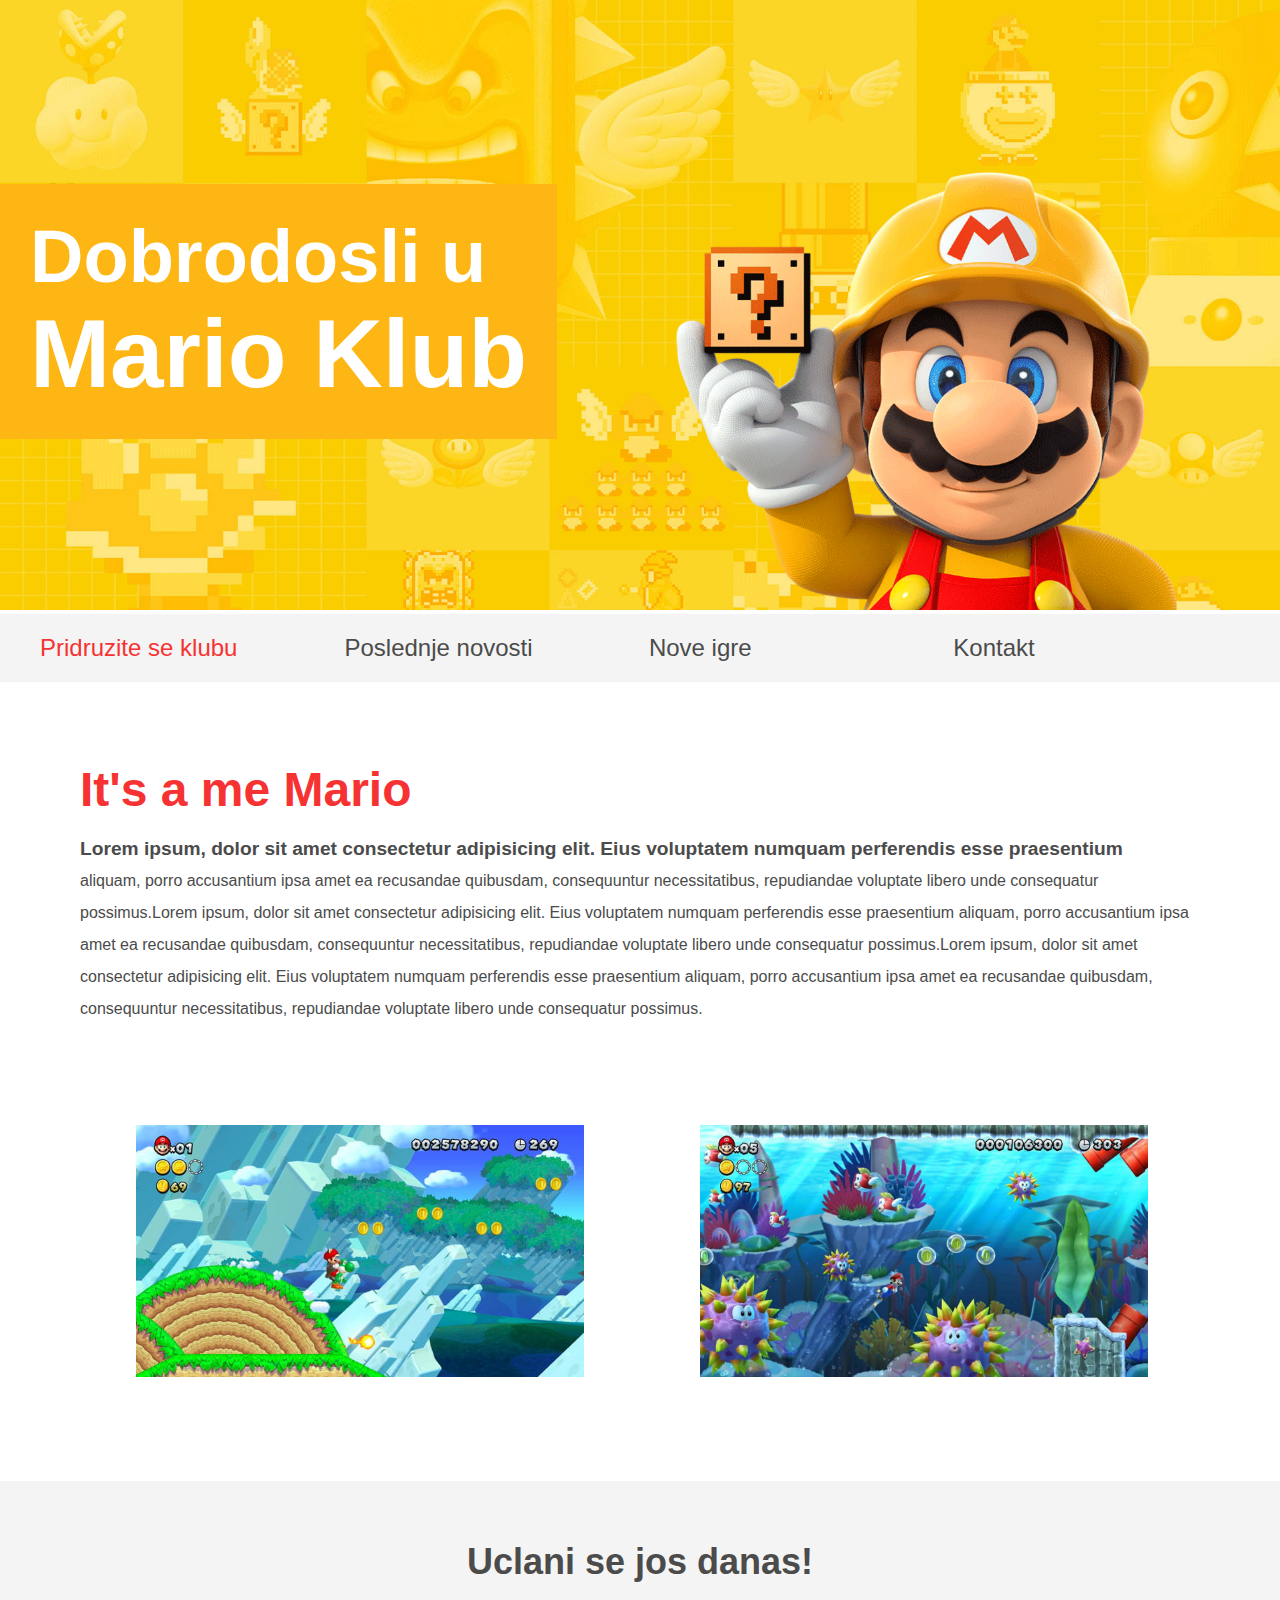
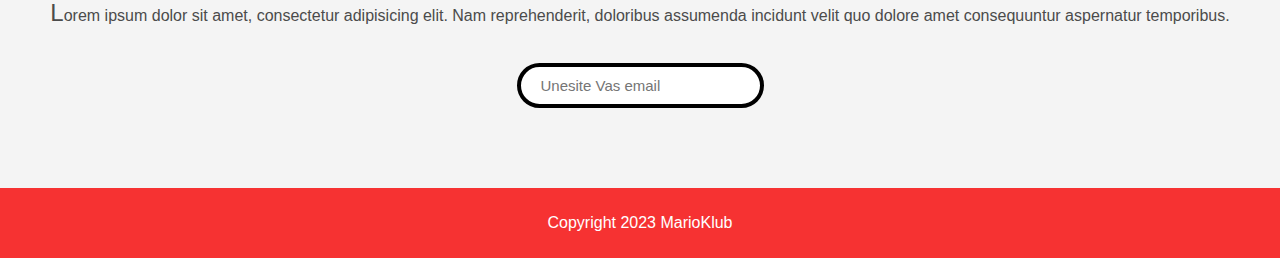
<file: HTML i CSS projekat/index.html>
<!DOCTYPE html>
<html lang="en">
<head>
    <link rel="stylesheet" href="style.css">
    <link rel="shourtcut icon" type="x-icon" href="img/pecruka.png">
    <title>MarioKlub</title>
</head>
<body>
    <header>
        <h1>MarioKlub</h1>
    </header>
    <section class="banner">
        <img src="img/banner.png" alt="MarioKlub slika banner">
        <div class="welcome">
            <h2>Dobrodosli u <br> <span>Mario Klub</span></h2>
        </div>
    </section>
    <nav class="main-nav">
        <ul>
            <li><a href="pridruzi_se.html" class="join">Pridruzite se klubu</a></li>
            <li><a href="/news.html">Poslednje novosti</a></li>
            <li><a href="/games.html">Nove igre</a></li>
            <li><a href="/contac.html">Kontakt</a></li>
        </ul>
    </nav>
    <main>
        <article>
            <h2>It's a me Mario</h2>
            <p>Lorem ipsum, dolor sit amet consectetur adipisicing elit. 
                Eius voluptatem numquam perferendis esse praesentium aliquam, 
                porro accusantium ipsa amet ea recusandae quibusdam, consequuntur necessitatibus, 
                repudiandae voluptate libero unde consequatur possimus.Lorem ipsum, dolor sit amet consectetur adipisicing elit. 
                Eius voluptatem numquam perferendis esse praesentium aliquam, 
                porro accusantium ipsa amet ea recusandae quibusdam, consequuntur necessitatibus, 
                repudiandae voluptate libero unde consequatur possimus.Lorem ipsum, dolor sit amet consectetur adipisicing elit. 
                Eius voluptatem numquam perferendis esse praesentium aliquam, 
                porro accusantium ipsa amet ea recusandae quibusdam, consequuntur necessitatibus, 
                repudiandae voluptate libero unde consequatur possimus.</p>   
        </article>
        <ul class="images">
            <li><img src="img/thumb-1.png" alt="mario thumb 1"></li>
            <li><img src="img/thumb-2.png" alt="mario thumb 2"></li>
        </ul>        
    </main>
    <section class="join">
        <h2>Uclani se jos danas!</h2>
        <p>Lorem ipsum dolor sit amet, consectetur adipisicing elit.
         Nam reprehenderit, doloribus assumenda incidunt velit quo dolore amet consequuntur 
         aspernatur temporibus.
        </p>
        <form><input type="email" name="email" placeholder="Unesite Vas email" required>
        </form>
    </section>
    <footer>
        <p class="copyright">Copyright 2023 MarioKlub</p>
    </footer>
</body>
</html>
<div>
    
</div>
</file>
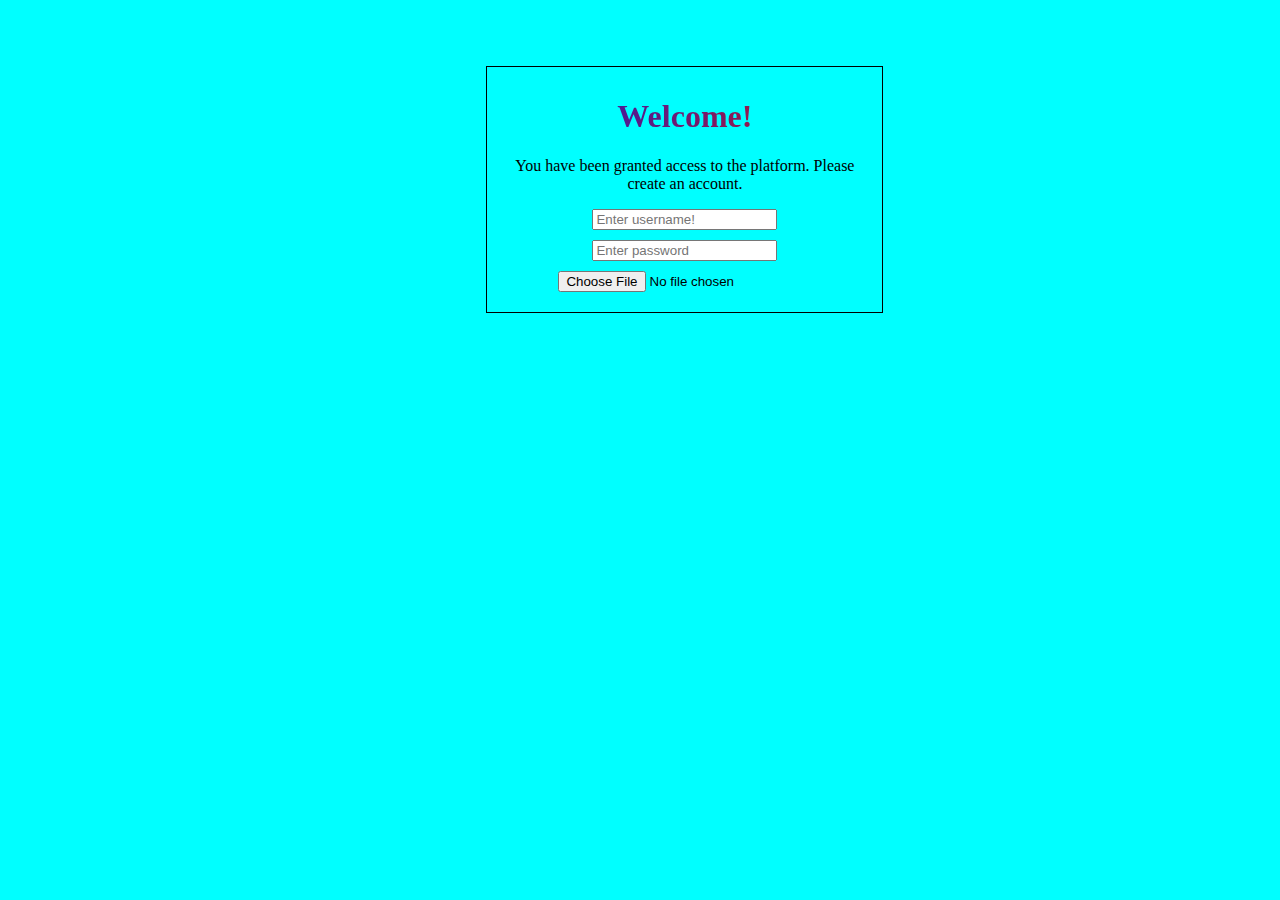
<file: HTML i CSS projekat/index2.html>
<!DOCTYPE html>
<html lang="en">
<head>
    <meta charset="UTF-8">
    <meta name="viewport" content="width=device-width, initial-scale=1.0">
    <link rel="stylesheet" href="style2.css">
    <title>vezba</title>
</head>
<body>
<div class="div1">
    <h1>Welcome!</h1>
    <p>You have been granted access to the platform. Please create an account.</p>
    <input type="text" placeholder="Enter username!"> 
    <br>
    <input type="password" placeholder="Enter password">
    <br>
    <input type="file">
</div>
</body>
</html>
</file>
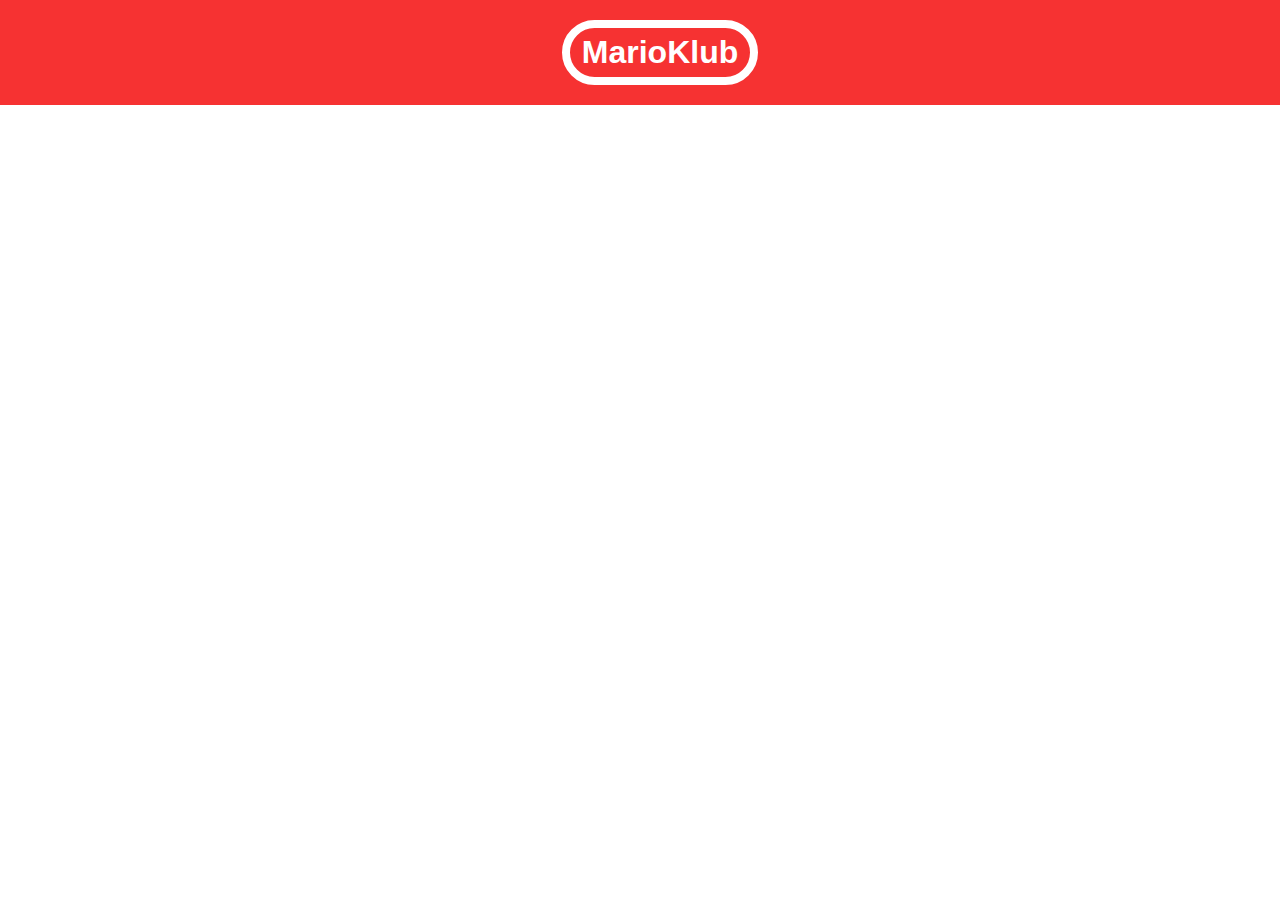
<file: HTML i CSS projekat/pridruzi_se.html>
<!DOCTYPE html>
<html lang="en">
<head>
    <meta charset="UTF-8">
    <meta http-equiv="X-UA-Compatible" content="IE=edge">
    <meta name="viewport" content="width=device-width, initial-scale=1.0">
    <link rel="stylesheet" href="style.css">
    <link rel="shourtcut icon" type="x-icon" href="img/pecruka.png">
    <title>PridruziSe</title>
</head>
<body>
    <header>
        <h1>MarioKlub</h1>
    </header>
    


    
</body>
</html>
</file>
<file: HTML i CSS projekat/style.css>
body, ul, li, h1, h2, a{
    margin: 0;
    padding: 0;
    font-family: Arial;
}
header{
    background-color: #f63232;
    padding: 20px;
    text-align: center;
    position: fixed;
    width: 100%;
   
    top: 0;
    left: 0;
}
header h1{
    color: white;
    border: 8px solid white;
    padding: 6px 12px;
    display: inline-block;
    border-radius: 36px;
}
.banner{
    position: relative;
}
.banner img{
    max-width: 100%;
}
.banner .welcome{
    background-color: #FEB614;
    color: white;
    padding: 30px;
    position: absolute;
    left: 0px;
    top: 30%;
}
.banner h2{
    font-size: 74px;
}
.banner h2 span{
    font-size: 1.3em;
}
nav{
    background-color: #f4f4f4;
    padding: 20px;
    position: sticky;
    top: 100px;
}
nav ul{
    white-space: nowrap;
    max-width: 1200px;
    margin: 0 auto;
   
}
nav li{
    width: 25%;
    display: inline-block;
    font-size: 24px;
}
nav li a{
    text-decoration: none;
    color: #4b4b4b;
}
nav li a.join{
    color: #f63232;
}
main{
    max-width: 100%;
    width: 1200px;
    margin: 80px auto;
    padding: 0px 40px;
    box-sizing: border-box;
}
article h2{
    color: #F63232;
    font-size: 48px;
}
article p{
    line-height: 2em;
    color: #4b4b4b;
}
.images{
    text-align: center;
    margin: 80px 0px;
    white-space: nowrap;
}
.images li{
    display: inline-block;
    width: 40%;
    margin: 20px 5% ;
}
.images li img{
    max-width: 100%;
} 
section.join {
    background: #f4f4f4;
    text-align: center;
    padding: 60px 20px;
    color: #4b4b4b;
}
.join h2{
    font-size: 36px;
}
form input{
    margin: 20px 0px;
    padding: 10px 20px;
    font-size: 15px;
    outline: none;
}
footer{
    background: #f63232;
    color: white;
    padding: 10px;
    text-align: center;
}
/*Pseudo klase*/
nav li a:hover{
    text-decoration: underline;
}
.images li:hover{
    position: relative;
    top: -5px;
}
/*form input:focus{
    border: 4px dashed #4b4b4b;
}*/
form input:valid{
    border: 4px solid #71d300;
    border-radius: 26px;
}
form input:invalid{
    border: 4px solid black;
    border-radius: 26px;
}
article p::first-line{
    font-weight: bold;
    font-size: 1.2em;
}
section.join p::first-letter{
    font-size: 1.5em;
}
p::selection{
    background-color: #F63232;
    color: white;
}
</file>
<file: HTML i CSS projekat/style2.css>
body{
    background-color: aqua;
}
input{
    margin-bottom: 10px;
}
.div1{
    border: 1px solid black;
    text-align: center;
    position: absolute;
    padding: 10px;
    width: 375px;
    left: 38%;
    top: 66px;
}
.div1:hover{
    background: rgb(50,103,186);
    background: linear-gradient(10deg, rgba(50,103,186,1) 50%, rgba(210,36,36,1) 80%);
    text-decoration: underline;
}
h1{
background: #121FCF;
background: linear-gradient(to right, #121FCF 0%, #CF1512 100%);
-webkit-background-clip: text;
-webkit-text-fill-color: transparent;
}
</file>
